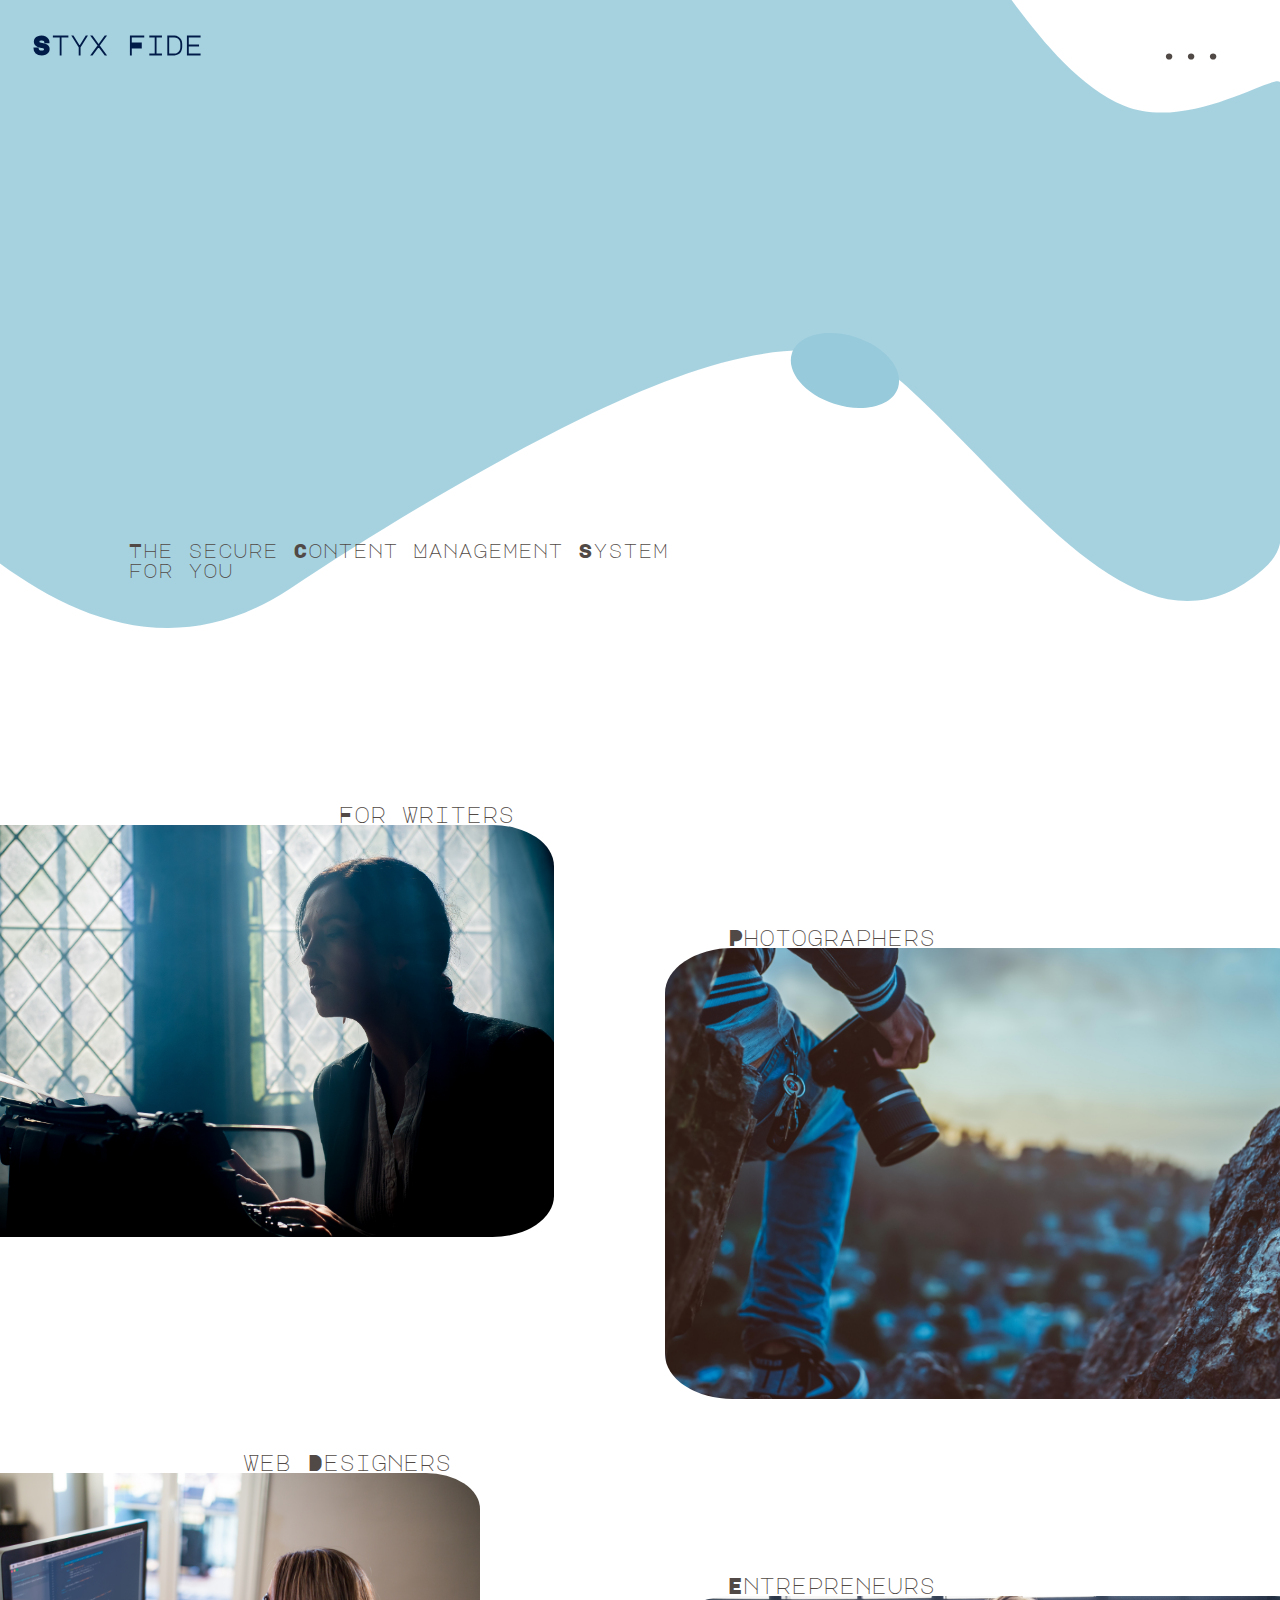
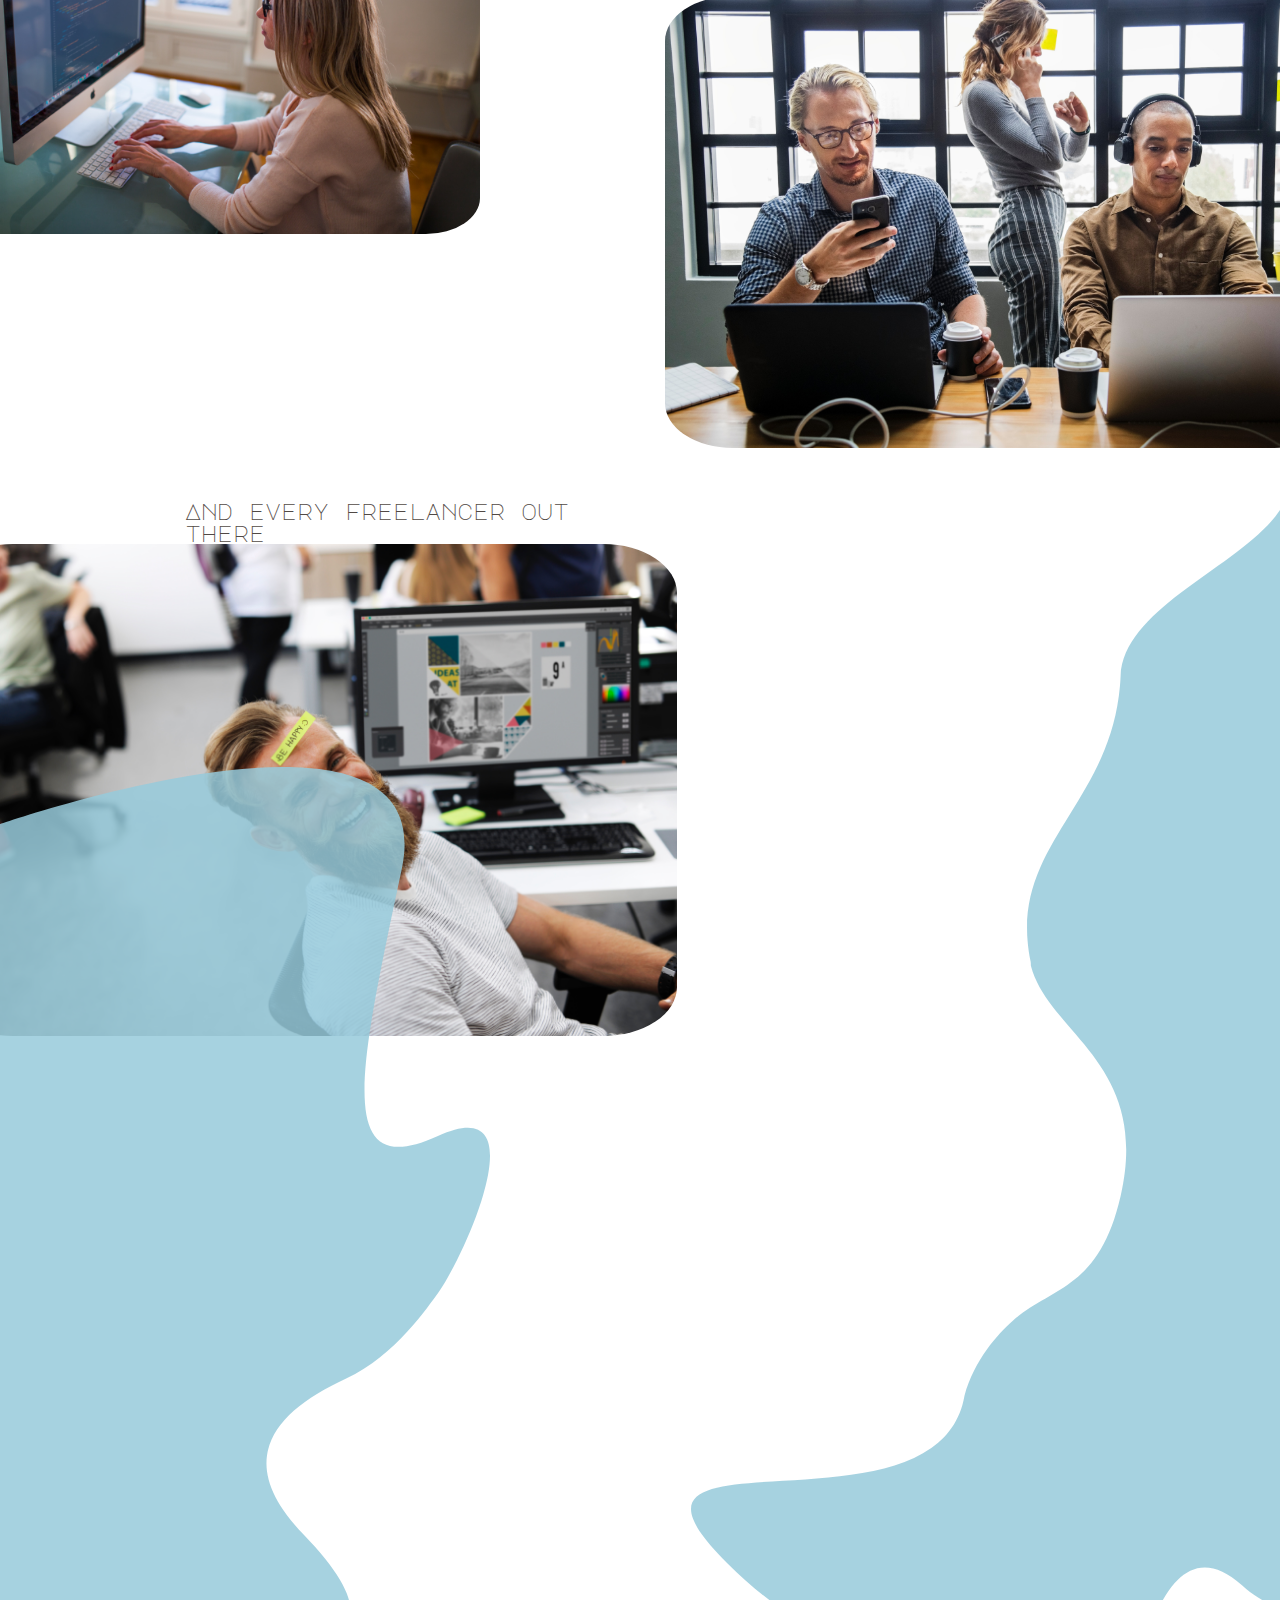
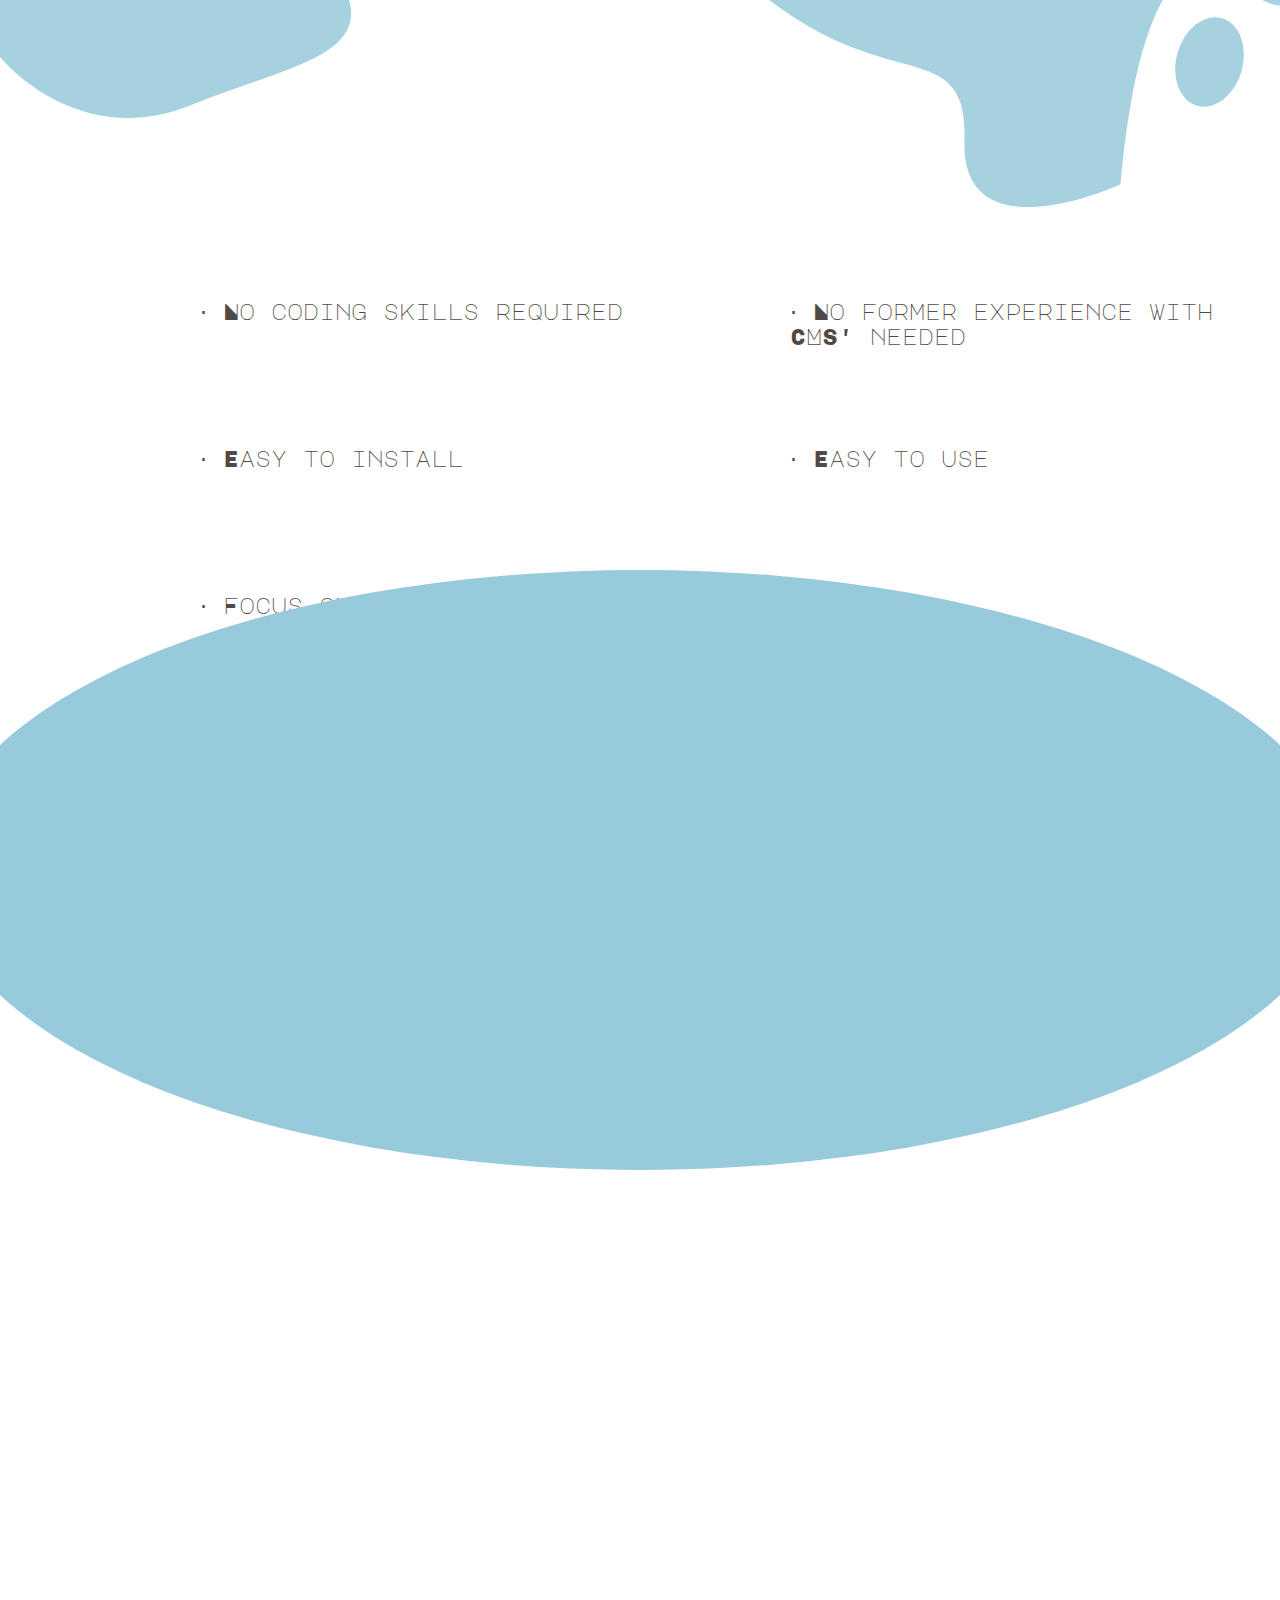
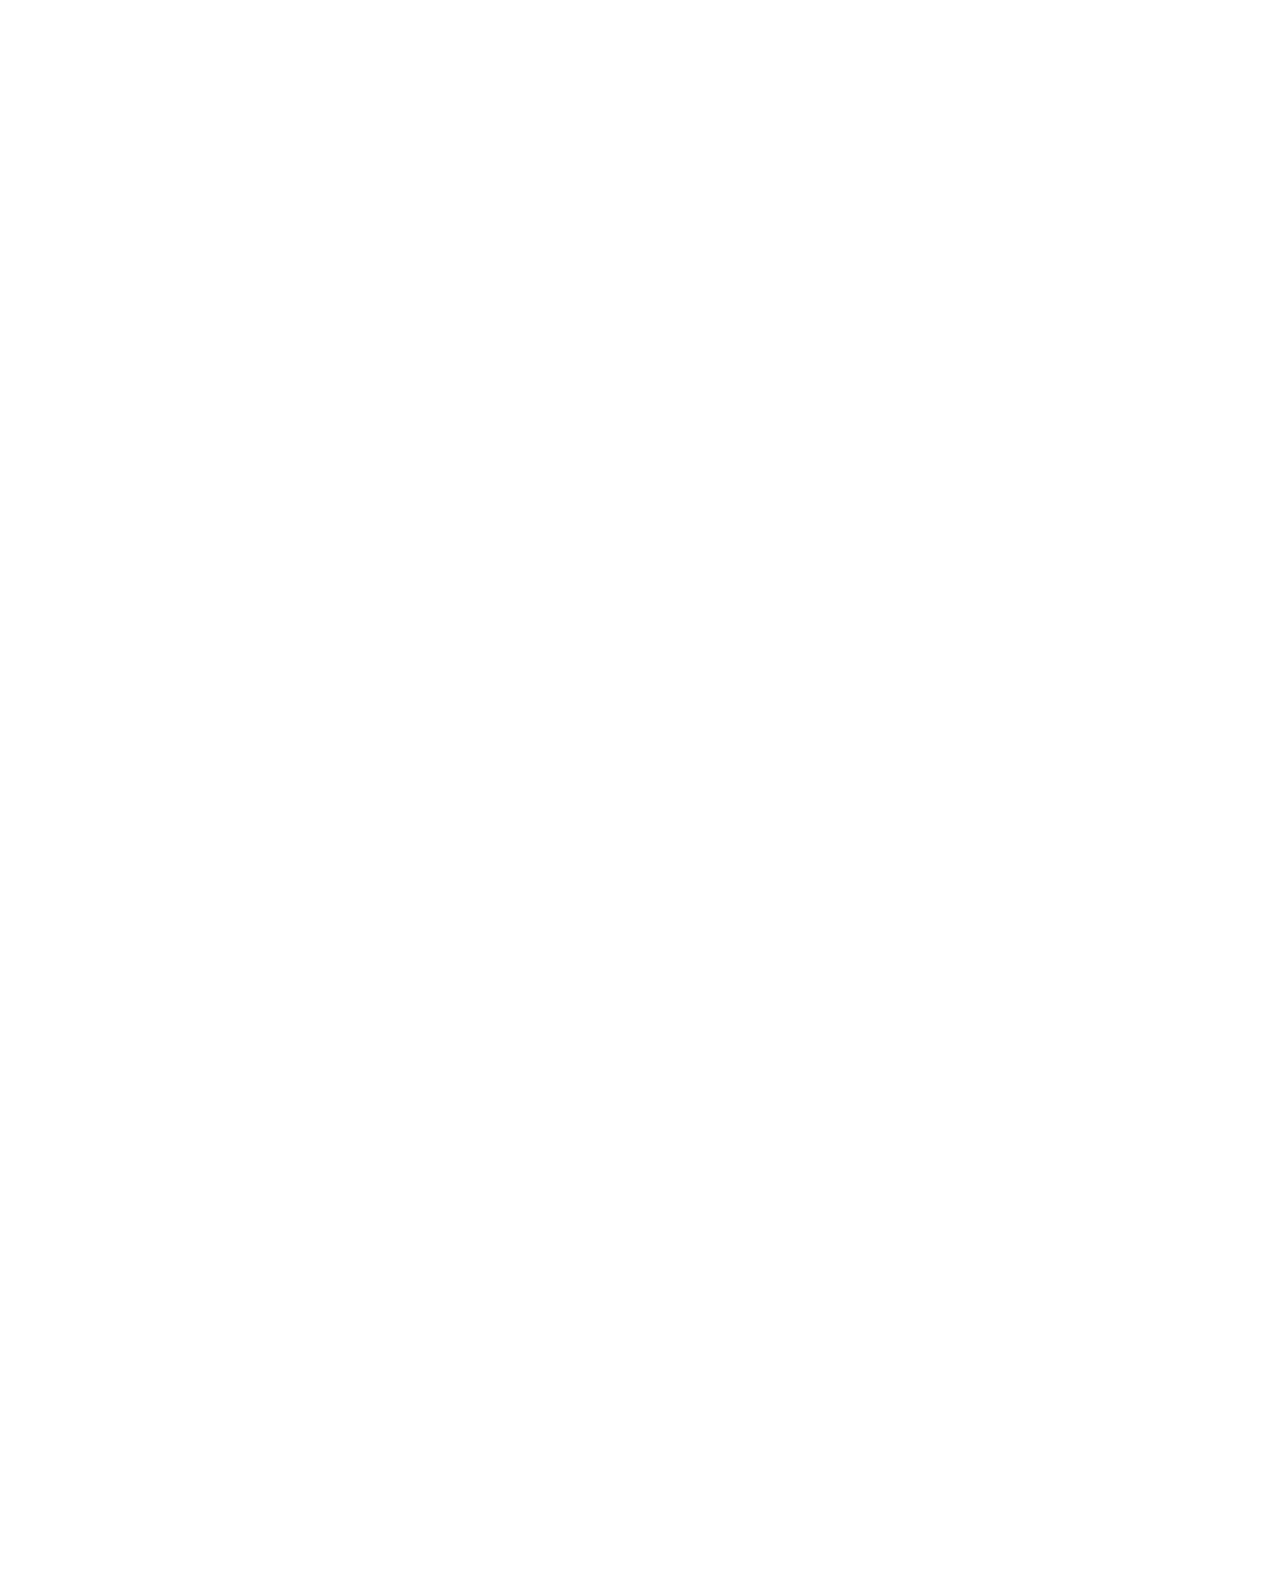
<file: index.html>
<!DOCTYPE html>
<html lang="en">
<head>
    <meta charset="UTF-8">
    <meta name="viewport" content="width=device-width, initial-scale=1.0">
    <meta http-equiv="X-UA-Compatible" content="ie=edge">
    <link href="https://fonts.googleapis.com/css?family=Major+Mono+Display" rel="stylesheet">
    <link rel="stylesheet" href="https://use.fontawesome.com/releases/v5.7.1/css/all.css" integrity="sha384-fnmOCqbTlWIlj8LyTjo7mOUStjsKC4pOpQbqyi7RrhN7udi9RwhKkMHpvLbHG9Sr" crossorigin="anonymous">
    <link rel="stylesheet" href="style.css">
    <title>Styx Fide</title>
</head>
<body>
    
    <div class="containerr">


        <nav id="overlay">
            <a href="javascript:void(0)" class="close-btn" id="close-menu">&times;</a>

            <ul>
                <li>
                    <a href="#">Home</a>
                </li>

                <li>
                    <a href="#">About</a>
                </li>

                <li>
                    <a href="php-files/register.php">Sign Up / Login</a>
                </li>

                <li>
                    <a href="mailto:reard.gjoni97@hotmail.co.uk?Subject=Hello">Contact</a>
                </li>
            </ul>
        </nav>

        <header>
            <a class="logo" href="index.html">Styx Fide</a>

            <span class="menu-btn" id="open-menu">
                    <div id="points">
                        <span id="point2">.</span>
                        <span id="point1">.</span>
                        <span id="point3">.</span>
                    </div>
            </span>
        </header>


        <div class="firstSvgCont">
            <img class="firstSvg" src="img/svgs/Path%201.svg" alt="First SVG">
            <p class="headline">The secure Content Management System <br> for you</p>
            <img class="secondSvg" src="img/svgs/Path%205.svg" alt="Second SVG">
        </div>
        
        <div class="firstGrid">
            <div class="cont2">
                <p>For Writers</p>
                <img src="img/writer.jpg" alt="Writer">
            </div>
        
            <div class="cont3">
                <p>Photographers</p>
                <img src="img/photographer.jpg" alt="Photographer">
            </div>
    
            <div class="cont4">
                    <p>Web Designers</p>
                    <img src="img/webdeveloper.jpg" alt="Web Designer">
            </div>
    
            <div class="cont5">
                    <p>Entrepreneurs</p>
                    <img src="img/entrepreneur.jpg" alt="Entrepreneur">
            </div>
    
            <div class="cont6">
                    <p>And every freelancer out there</p>
                    <img src="img/freelancer.jpg" alt="Freelancer">
            </div>
    
        </div>
    
        <div class="secondSvgCont">
            <img class="thirdSvg" src="img/svgs/Path%204.svg" alt="Third SVG">
        </div>
    
        <div class="thirdSvgCont">
            <img class="fourthSvg" src="img/svgs/Ellipse%202.svg" alt="Fourth SVG">
        </div>
    
        <div class="fourthSvgCont">
            <img class="fifthSvg" src="img/svgs/Path%203.svg" alt="Fifth SVG">
        </div>
    
    
        <div class="secondGrid">
            <div class="sgCont1">&#8901; No coding skills required</div>
            <div class="sgCont2">&#8901; No former experience with CMS' needed</div>
            <div class="sgCont3">&#8901; Easy to install</div>
            <div class="sgCont4">&#8901; Easy to use</div>
            <div class="sgCont5">&#8901; Focus on your users</div>
            <div class="sgCont6">&#8901; Free</div>
        </div>

        <button class="firstButton">
            <a href="php-files/posts_guest.php">
                Learn More
            </a> 
        </button>

    </div>

    <footer>
        <i class="fab fa-instagram"></i>
        <i class="fab fa-facebook-square"></i>
        <i class="far fa-envelope"></i>
    </footer>

<script src="main.js"></script>
</body>
</html>
</file>
<file: style.css>
* {
    margin: 0;
    padding: 0;
    box-sizing: border-box;
}

html, body {
    overflow-x: hidden;
    font-family: 'Major Mono Display';
    margin-bottom: -2400px;
}

.containerr {
    height: 100%;
}

.active {
    color: red;
}

a {
    text-decoration: none;
}

header {
    padding: 2em;
    position: fixed;
    background: rgba(235, 212, 204, 0);
    width: 100%;
    z-index: 20000;
}

.logo {
    color: #001b48;
    font-weight: bold;
    font-size: 26px;
}

.menu-btn {
    width: 50px;
    height: 50px;
    float: right;
    cursor: pointer;
    color: #514945;
    font-size: 30px;
    padding-right: 3em;
    font-weight: bold;
}

nav {
    position: fixed;
    background: black;
    opacity: 0.95;
    z-index: 100000;
    height: 100%;
    padding: 2em;
    width: 100%;
    display: none;
    transform-origin: right;
}



.rotate {
    transform: 0.8s ease-in-out;
}

.close-btn {
    float: right;
    cursor: pointer;
    font-size: 64px;
    color: white;
    opacity: 0;
}

#points {
    display: flex;
}

#point1, #point2, #point3 {
    transition: 1s;
}

.animated-points {
    transition: 1s;
}

ul {
    list-style-type: none;
    margin: 10% auto 0 auto;
    padding: 0;
    display: grid;
    grid-template-columns: repeat(5, 1fr);
    grid-gap: 50px;
    width: 80%;
}

ul a {
    color: white;
    font-weight: bold;
    font-size: 2.4em;
}

ul li {
    opacity: 0;
}


.show-menu {
    display: block;
    animation: slide-menu 1s ease-in forwards;
}

.show-menu .close-btn {
    animation: show-x 0.5s 1s forwards;
}

.show-menu li:nth-last-of-type(1) {
    animation: menu-item-anim 0.6s forwards 1s ease-in-out;
}

.show-menu li:nth-last-of-type(2) {
    animation: menu-item-anim 0.6s forwards 1.2s ease-in-out;
}

.show-menu li:nth-last-of-type(3) {
    animation: menu-item-anim 0.6s forwards 1.4s ease-in-out;
}

.show-menu li:nth-last-of-type(4) {
    animation: menu-item-anim 0.6s forwards 1.6s ease-in-out;
}

@keyframes slide-menu {
    from {
        transform: translateX(100%);
    } to {
        transform: translateX(0);
    }
}

@keyframes show-x {
    from {
        opacity: 0;
        transform: rotate(0);
    } to {
        opacity: 1;
        transform: rotate(180deg);
    }
}

@keyframes menu-item-anim {
    0% {opacity: 1; transform: matrix3d(1, 0, 0, 0, 0, 1, 0, 0, 0, 0, 1, 0, 0, 300, 0, 1); }
    4.1% { transform: matrix3d(1, 0, 0, 0, 0, 1, 0, 0, 0, 0, 1, 0, 0, 125.912, 0, 1); }
    8.11% { transform: matrix3d(1, 0, 0, 0, 0, 1, 0, 0, 0, 0, 1, 0, 0, 31.647, 0, 1); }
    12.11% { transform: matrix3d(1, 0, 0, 0, 0, 1, 0, 0, 0, 0, 1, 0, 0, -5.53, 0, 1); }
    16.12% { transform: matrix3d(1, 0, 0, 0, 0, 1, 0, 0, 0, 0, 1, 0, 0, -13.007, 0, 1); }
    27.23% { transform: matrix3d(1, 0, 0, 0, 0, 1, 0, 0, 0, 0, 1, 0, 0, -2.352, 0, 1); }
    38.34% { transform: matrix3d(1, 0, 0, 0, 0, 1, 0, 0, 0, 0, 1, 0, 0, 0.311, 0, 1); }
    60.56% { transform: matrix3d(1, 0, 0, 0, 0, 1, 0, 0, 0, 0, 1, 0, 0, -0.007, 0, 1); }
    82.78% { transform: matrix3d(1, 0, 0, 0, 0, 1, 0, 0, 0, 0, 1, 0, 0, 0, 0, 1); }
    100% {opacity: 1; transform: matrix3d(1, 0, 0, 0, 0, 1, 0, 0, 0, 0, 1, 0, 0, 0, 0, 1); } 
}


.firstSvgCont {
    overflow: hidden;
}

.firstSvg {
    width: 115%;
    position: relative;
    top: -70px;
    left: -190px;
}

.headline {
    position: absolute;
    color: #514945;
    top: 60%;
    left: 10%;
    font-size: 20px;
}

.secondSvg {
    color: #EBD4CC;
    width: 10%;
    position: relative;
    left: 61%;
    bottom: 380px;
}

.firstGrid {
    display: grid;
    grid-template-columns: repeat(2, 1fr);
    grid-template-rows: repeat(4, 1fr);
    grid-gap: 50px;
    overflow: hidden;
}

.cont2 {
    grid-column-start: 1;
}

.cont2 p {
    font-size: 22px;
    margin-left: 55%;
    color: #514945;
}


.cont2 img {
    width: 100%;
    border-radius: 10%;
    margin-left: -10%;
}


.cont3 {
    grid-column-start: 2;
    grid-row-start: 1;
    grid-row-end: 2;
    margin-top: 20%;
}

.cont3 p {
    font-size: 22px;
    margin-left: 10%;
    color: #514945;
}


.cont3 img {
    width: 110%;
    border-radius: 10%;
}

.cont4 {
    grid-column-start: 1;
    grid-row-start: 2;
    grid-row-end: 3;
    margin-left: -10%;
}

.cont4 p {
    font-size: 22px;
    margin-left: 45%;
    color: #514945;
}


.cont4 img {
    width: 80%;
    border-radius: 10%;
}

.cont5 {
    grid-column-start: 2;
    grid-row-start: 2;
    grid-row-end: 3;
    margin-top: 20%;
}

.cont5 p {
    font-size: 22px;
    margin-left: 10%;
    color: #514945;
}


.cont5 img {
    width: 110%;
    border-radius: 10%;
}


.cont6 {
    grid-column-start: 1;
    grid-row-start: 3;
    grid-row-end: 4;
}

.cont6 p {
    font-size: 22px;
    margin-left: 30%;
    color: #514945;
}


.cont6 img {
    width: 120%;
    border-radius: 10%;
    margin-left: -10%;
}

.secondSvgCont {
    position: relative;
    bottom: 1300px;
    left: 54%;
}

.thirdSvg {
    width: 50%;
}

.thirdSvgCont {
    position: relative;
    bottom: 1500px;
    left: 91%;
}

.fourthSvg {
    width: 7%;
}

.fourthSvgCont {
    position: relative;
    bottom: 2450px;
}


.secondGrid {
    color: #514945;
    font-size: 22px; 
    display: grid;
    grid-template-columns: repeat(2, 1fr);
    grid-template-rows: repeat(3, 1fr);
    position: absolute;
    top: 3500px;
    left: 200px;
    grid-gap: 100px;
}


.firstButton {
    font-family: 'Major Mono Display';
    font-size: 17px;
    background-color: rgb(48, 48, 48);
    border: none;
    border-radius: 15px;
    width: 170px;
    height: 50px;
    position: absolute;
    top: 4000px;
    left: 45%;
}

.firstButton a {
    text-decoration: none;
    color: white;
}

.firstButton:hover {
    background-color: #d6e8ee;
    transition: 1s;
}


.firstButton:hover a {
    color: #514945;
    transition: 1s;
}

footer {
    position: relative;
    top: -2000px;
    background-color: #97CADB;
    height: 600px;
    width: 110%;
    right: 5%;
    border-radius: 60%;
}

footer i {
    position: relative;
    left: 44%;
    top: 15%;
    font-size: 42px;
    letter-spacing: 50px;
    color: white;
}
</file>
